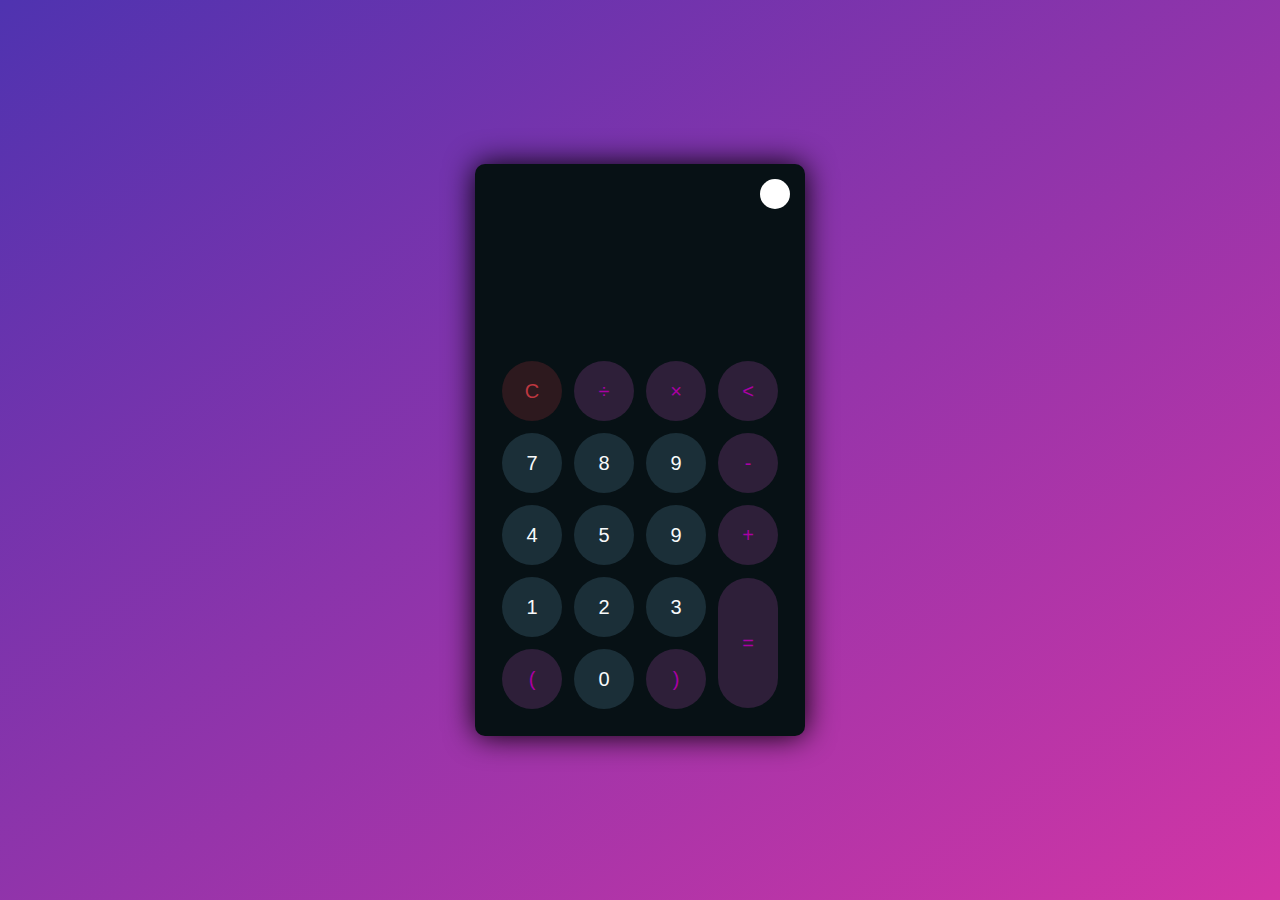
<file: CALC_COST/index.html>
<!DOCTYPE html>
<html lang="en">
<head>
    <meta charset="UTF-8">
    <meta name="viewport" content="width=device-width, initial-scale=1.0">
    <link rel="stylesheet"href="style.css">
    <title>Calculator</title>
</head>
<body>
    <div class="container">
        <div class="calculator dark">
                <div class="theme-toggler active">
                     <i class="toggler-icon"></i>
                </div>
            <div class="display-screen">
                <div id="display"></div>
            </div>
            <div class="buttons">
               <table>
                <tr>
                    <td><button class="btn-operator" id="clear">C</button></td>
                    <td><button class="btn-operator" id="/">&divide;</button></td>
                    <td><button class="btn-operator" id="*">&times;</button></td>
                    <td><button class="btn-operator" id="backspace"><</button></td>

                </tr>

                <tr>
                    <td><button class="btn-number" id="7">7</button></td>
                    <td><button class="btn-number" id="8">8</button></td>
                    <td><button class="btn-number" id="9">9</button></td>
                    <td><button class="btn-operator" id="-">-</button></td>

                </tr>

                <tr>
                    <td><button class="btn-number" id="4">4</button></td>
                    <td><button class="btn-number" id="5">5</button></td>
                    <td><button class="btn-number" id="9">9</button></td>
                    <td><button class="btn-operator" id="+">+</button></td>

                </tr>

                <tr>
                    <td><button class="btn-number" id="1">1</button></td>
                    <td><button class="btn-number" id="2">2</button></td>
                    <td><button class="btn-number" id="3">3</button></td>
                    <td rowspan="2"><button class="btn-operator" id="equal">=</button></td>

                </tr>

                <tr>
                    <td><button class="btn-operator"id="(">(</button></td>
                    <td><button class="btn-number"id="0">0</button></td>
                    <td><button class="btn-operator"id=")">)</button></td>

                </tr>
               </table>


                
            </div>
        </div>

         </div> 
    </div>
    <script src="script.js"></script>
</body>
</html>
</file>
<file: CALC_COST/style.css>
*{
    padding:0;
    margin:0;
    box-sizing: border-box;
    outline:0;
    transition:all 0.5s ease;
}

body{
    font-family: sans-serif;
}
a{
    text-decoration: none;
    color:#fff;
}
body{
    background-image: linear-gradient(to bottom right,rgba(79,51,176,1),rgba(210,53,165));
}
.container{
    height:100vh;
    width:100vw;
    display:grid;
    place-items:center;
}
.calculator{
    position: relative;
    height: auto;
    width:auto;
    padding:20px;
    border-radius: 10px;
    box-shadow: 0 0 30px #000;
}

.theme-toggler{
    position: absolute;
    top:30px;
    right: 30px;
    color:#fff;
    cursor:pointer;
    z-index:1;
}

.theme-toggler.active{
    color:#333;
}

.theme-toggler.active::before{
      background-color: #fff;
}

.theme-toggler::before{
    content: '';
    height: 30px;
    width: 30px;
    position: absolute;
    top:50%;
    transform: translate(-50%,-50%);
    border-radius: 50%;
    background-color: #333;
    z-index:-1;
}

#display{
    margin:0 10px;
    height:150px;
    width:auto;
    max-width: 270px;
    display: flex;
    align-items: flex-end;
    justify-content: flex-end;
    font-size: 30px;
    margin-bottom: 20px;
    overflow-x: scroll;
}

#display::-webkit-scrollbar{
    display:block;
    height: 3px;
}

button{
    height: 60px;
    width: 60px;
    border:0;
    border-radius: 30px;
    margin: 5px;
    font-size: 20px;
    cursor:pointer;
    transition: all 200ms ease;

}
button:hover{
    transform:scale(1.1);
}

button#equal{
    height:130px;
}
.calculator{
    background-color: #fff;
}
.calculator #display{
    color:#0a1e23;
}
.calculator button#clear{
    background-color: #ffd5d8;
}
.calculator button.btn-number{
    background-color: #c3eaff;
    color:#000;
}
.calculator button.btn-operator{
    background-color:#ffd0fd;
    color:#f967f3;

}

.calculator button.btn-equal{
    background-color: #adf9e7;
    color:#000;
}

/*dark theme*/

.calculator.dark{
    background-color: #071115;
}

.calculator.dark #display{
    color:#f8fafd;
}

.calculator.dark button#clear{
    background-color: #2d191e;
    color:#bd3740;
}
.calculator.dark button.btn-number{
    background-color: #1b2f38;
    color:#f8fafb;
}

.calculator.dark button.btn-operator{
    background-color: #2e1f39;
    color:#aa00a4;
}
.calculator.dark button-equal{
    background-color: #223323;
    color:#ffffff;
}
</file>
